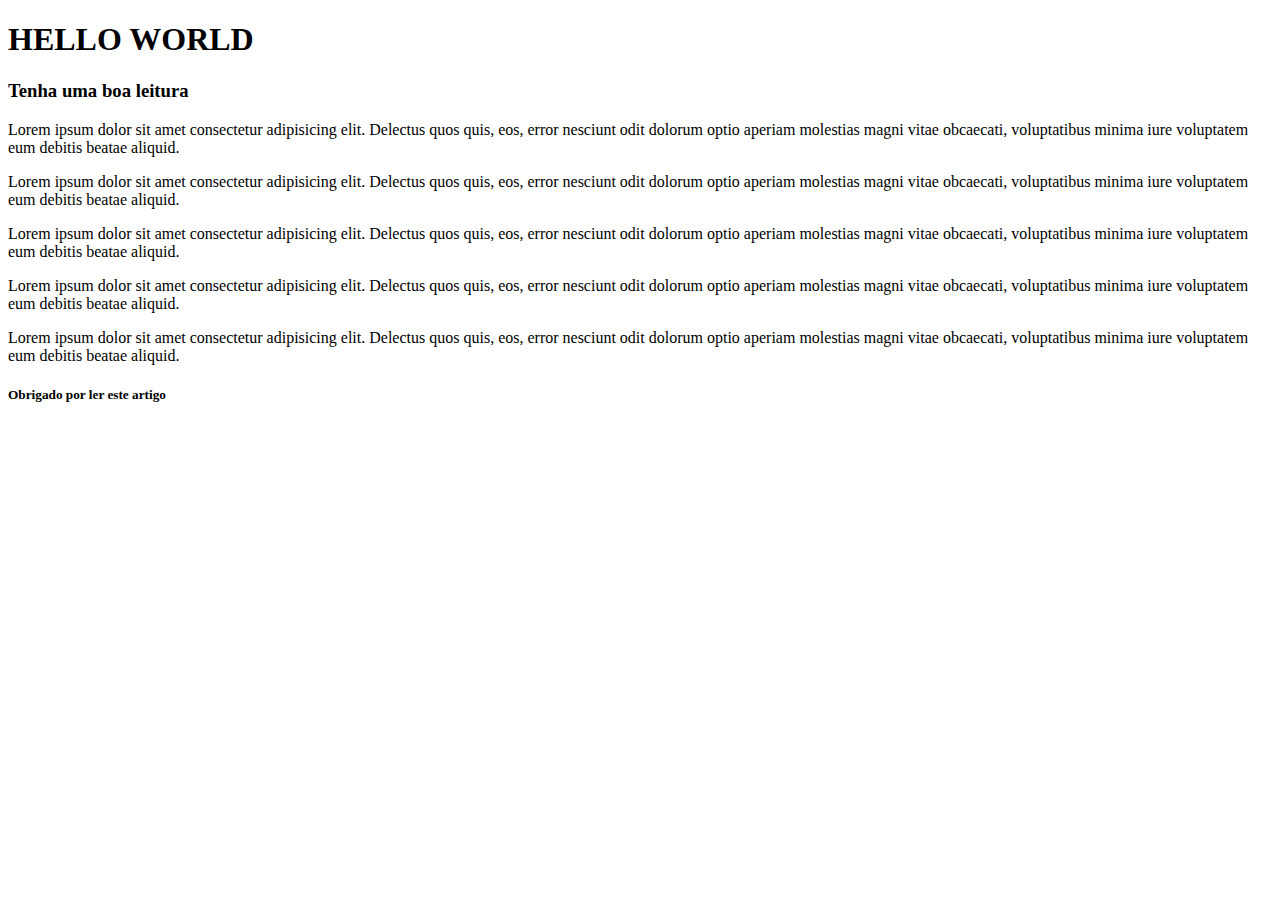
<file: 1 - HTML/Aula 3/index.html>
<!DOCTYPE html>
<html>
  <head>
    <title>Aula - Indentação</title>
  </head>
  <body>
    <section>
      <header>
        <h1>HELLO WORLD</h1>
        <h3>Tenha uma boa leitura</h3>
      </header>
      <article>
          <p>
            Lorem ipsum dolor sit amet consectetur adipisicing elit. Delectus quos quis, eos, error nesciunt odit dolorum optio aperiam molestias magni vitae obcaecati, voluptatibus minima iure voluptatem eum debitis beatae aliquid.</p>
          <p>
            Lorem ipsum dolor sit amet consectetur adipisicing elit. Delectus quos quis, eos, error nesciunt odit dolorum optio aperiam molestias magni vitae obcaecati, voluptatibus minima iure voluptatem eum debitis beatae aliquid.</p>
          <p>
            Lorem ipsum dolor sit amet consectetur adipisicing elit. Delectus quos quis, eos, error nesciunt odit dolorum optio aperiam molestias magni vitae obcaecati, voluptatibus minima iure voluptatem eum debitis beatae aliquid.</p>
          <p>
            Lorem ipsum dolor sit amet consectetur adipisicing elit. Delectus quos quis, eos, error nesciunt odit dolorum optio aperiam molestias magni vitae obcaecati, voluptatibus minima iure voluptatem eum debitis beatae aliquid.</p>
          <p>
            Lorem ipsum dolor sit amet consectetur adipisicing elit. Delectus quos quis, eos, error nesciunt odit dolorum optio aperiam molestias magni vitae obcaecati, voluptatibus minima iure voluptatem eum debitis beatae aliquid.</p>
        </article>
        <footer>
          <h5>Obrigado por ler este artigo</h5>
        </footer>
    </section>  
  </body>
</html>
</file>
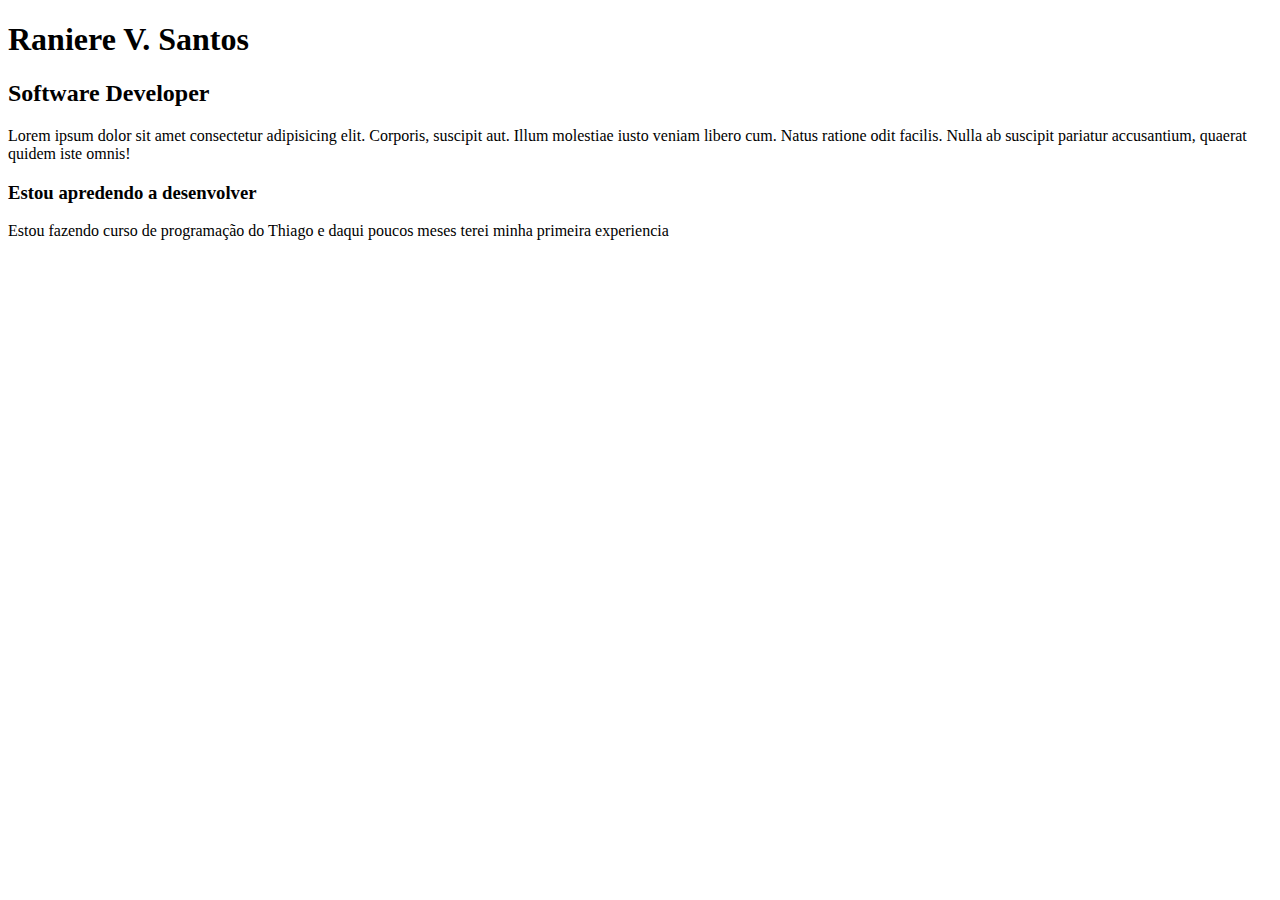
<file: 1 - HTML/Aula 4/index.html>
<!DOCTYPE html>
<html lang="pt">
<head>
    <meta charset="UTF-8">
    <meta http-equiv="X-UA-Compatible" content="IE=edge">
    <meta name="viewport" content="width=device-width, initial-scale=1.0">
    <title>Raniere V. Santos</title>
</head>
<body>
 <h1>Raniere V. Santos</h1>   
 <h2>Software Developer</h2>

 <p>
    Lorem ipsum dolor sit amet consectetur adipisicing elit. Corporis, suscipit aut. Illum molestiae iusto veniam libero cum. Natus ratione odit facilis. Nulla ab suscipit pariatur accusantium, quaerat quidem iste omnis!
 </p>

 <h3>Estou apredendo a desenvolver</h3>
 <p>
    Estou fazendo curso de programação do Thiago e daqui poucos meses terei minha primeira experiencia 
 </p>
 
</body>
</html>
</file>
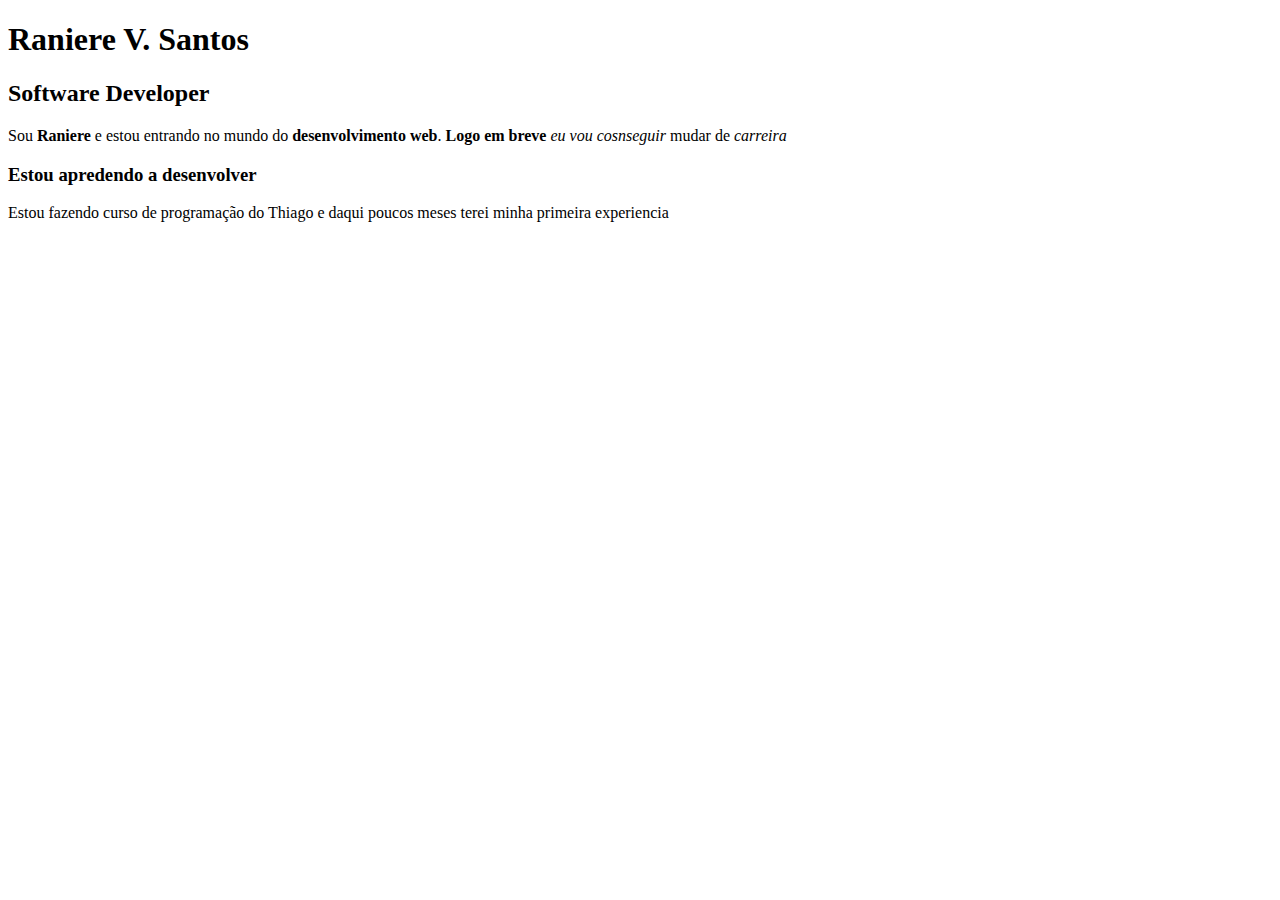
<file: 1 - HTML/Aula 5/index.html>
<!DOCTYPE html>
<html lang="pt">
<head>
    <meta charset="UTF-8">
    <meta http-equiv="X-UA-Compatible" content="IE=edge">
    <meta name="viewport" content="width=device-width, initial-scale=1.0">
    <title>Raniere V. Santos</title>
</head>
<body>
 <h1>Raniere V. Santos</h1>   
 <h2>Software Developer</h2>
 <p>
    Sou <strong>Raniere</strong> e estou entrando no mundo do <strong>desenvolvimento web</strong>. <b>Logo em breve</b> <em>eu vou cosnseguir</em> mudar de <i>carreira</i>
 </p>

 <h3>Estou apredendo a desenvolver</h3>
 <p>
    Estou fazendo curso de programação do Thiago e daqui poucos meses terei minha primeira experiencia 
 </p>
 
</body>
</html>
</file>
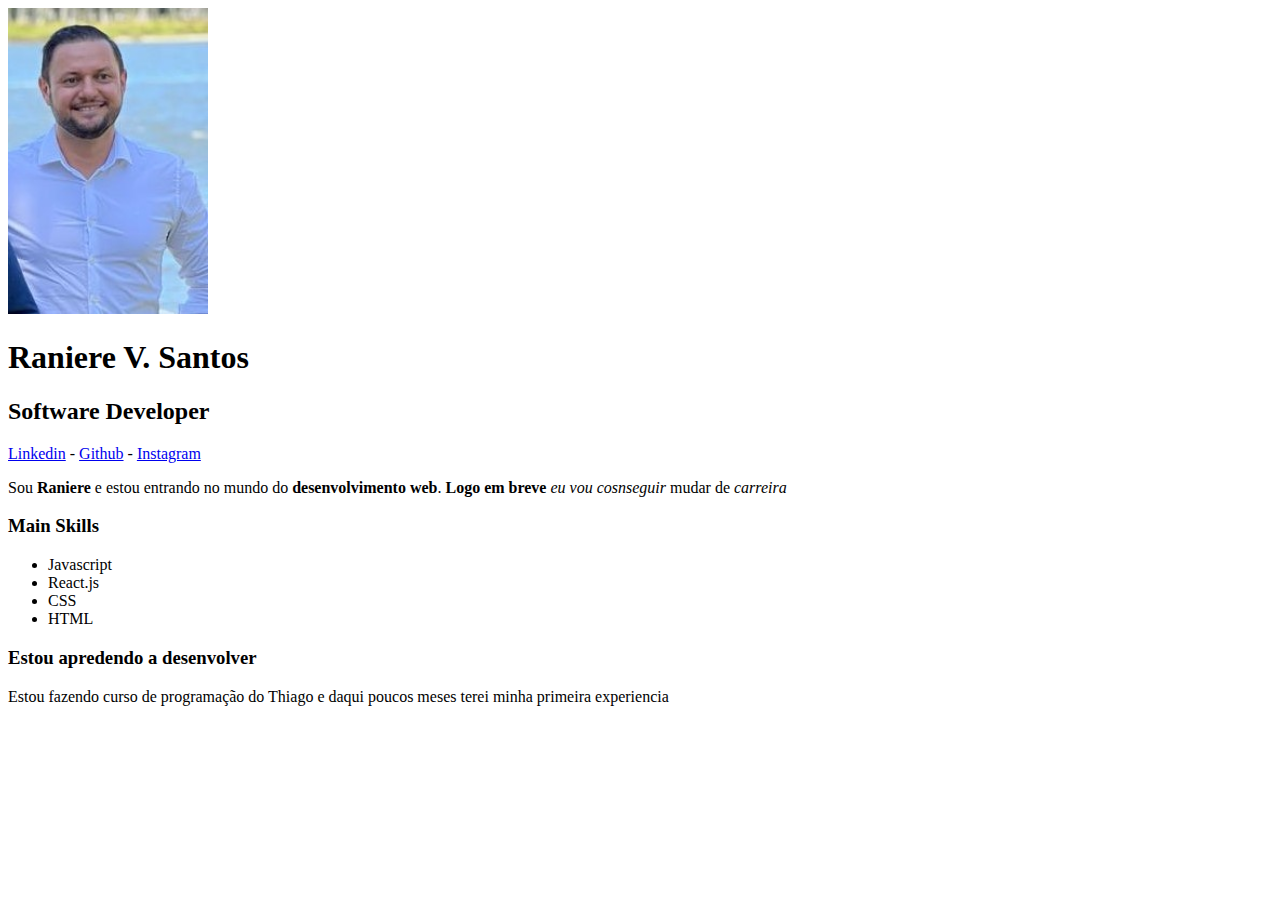
<file: 1 - HTML/Aula 6/index.html>
<!DOCTYPE html>
<html lang="pt">
<head>
   <meta charset="UTF-8">
   <meta name="viewport" content="width=device-width, initial-scale=1.0">
   <title>Raniere V. Santos</title>
</head>
<body>
   
   <img src="Ranierefoto.jpg" width="200" alt="Foto: Raniere V. Santos">

   <h1>Raniere V. Santos</h1>   
   <h2>Software Developer</h2>

 <a href="http://www.linkedin.com" target="_blank">Linkedin</a>
 -
 <a href="http://www.github.com" target="_blank">Github</a>
 -
 <a href="http://www.instagram.com" target="_blank">Instagram</a>

 <p>

    Sou <strong>Raniere</strong> e estou entrando no mundo do <strong>desenvolvimento web</strong>. <b>Logo em breve</b> <em>eu vou cosnseguir</em> mudar de <i>carreira</i>
 </p>
 <h3>Main Skills</h3>
 <ul>
   <li>Javascript</li>
   <li>React.js</li>
   <li>CSS</li>
   <li>HTML</li>
 </ul>

 <h3>Estou apredendo a desenvolver</h3>
 <p>
    Estou fazendo curso de programação do Thiago e daqui poucos meses terei minha primeira experiencia 
 </p>
 
</body>
</html>
</file>
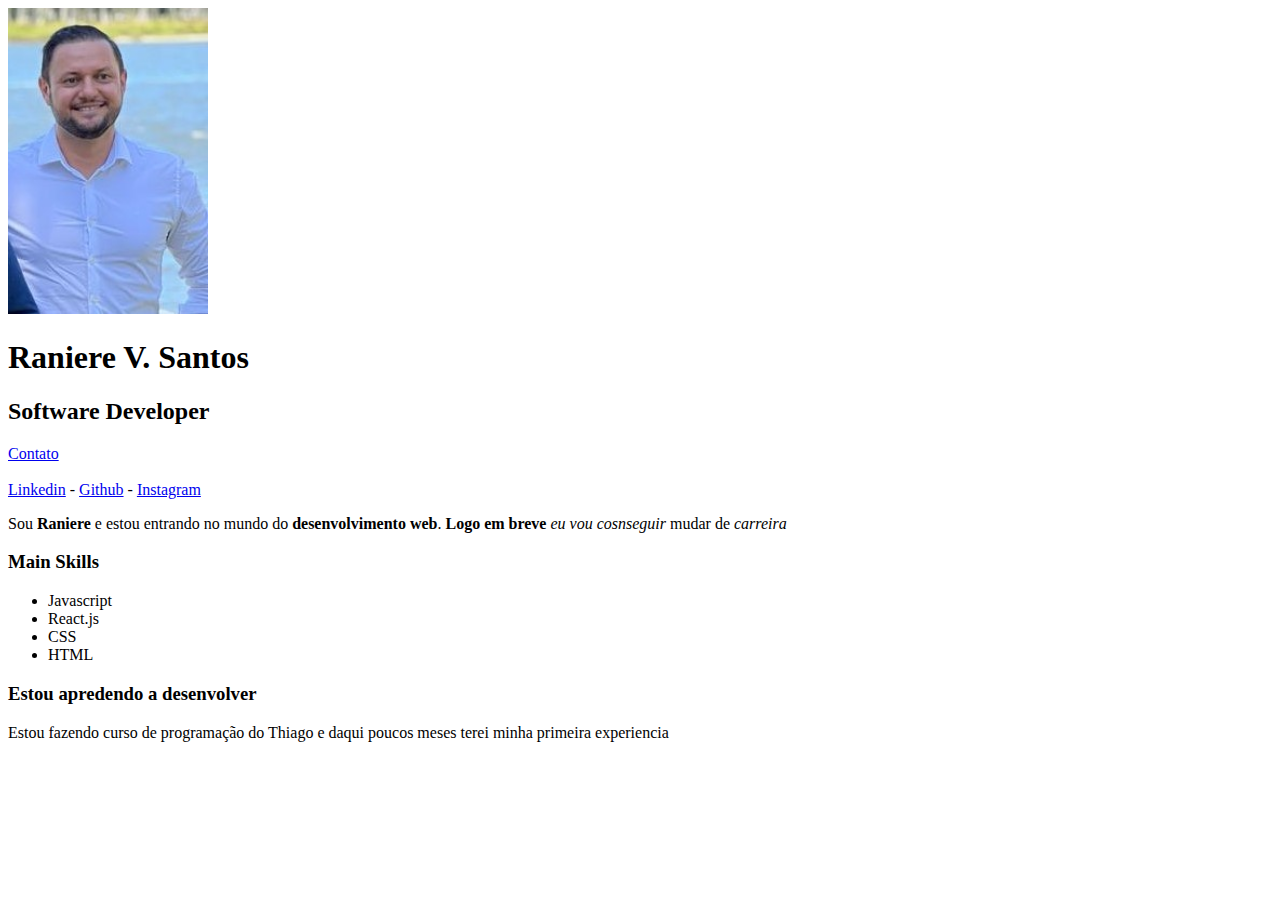
<file: 1 - HTML/Aula 7/index.html>
<!DOCTYPE html>
<html lang="pt">
<head>
   <meta charset="UTF-8">
   <meta name="viewport" content="width=device-width, initial-scale=1.0">
   <title>Raniere V. Santos</title>
</head>
<body>
   
   <img src="Ranierefoto.jpg" width="200" alt="Foto: Raniere V. Santos">

   <h1>Raniere V. Santos</h1>   
   <h2>Software Developer</h2>

   <a href="contato.html">Contato</a>

   <br><br>

 <a href="http://www.linkedin.com" target="_blank">Linkedin</a>
 -
 <a href="http://www.github.com" target="_blank">Github</a>
 -
 <a href="http://www.instagram.com" target="_blank">Instagram</a>

 <p>

    Sou <strong>Raniere</strong> e estou entrando no mundo do <strong>desenvolvimento web</strong>. <b>Logo em breve</b> <em>eu vou cosnseguir</em> mudar de <i>carreira</i>
 </p>
 <h3>Main Skills</h3>
 <ul>
   <li>Javascript</li>
   <li>React.js</li>
   <li>CSS</li>
   <li>HTML</li>
 </ul>

 <h3>Estou apredendo a desenvolver</h3>
 <p>
    Estou fazendo curso de programação do Thiago e daqui poucos meses terei minha primeira experiencia 
 </p>
 
</body>
</html>
</file>
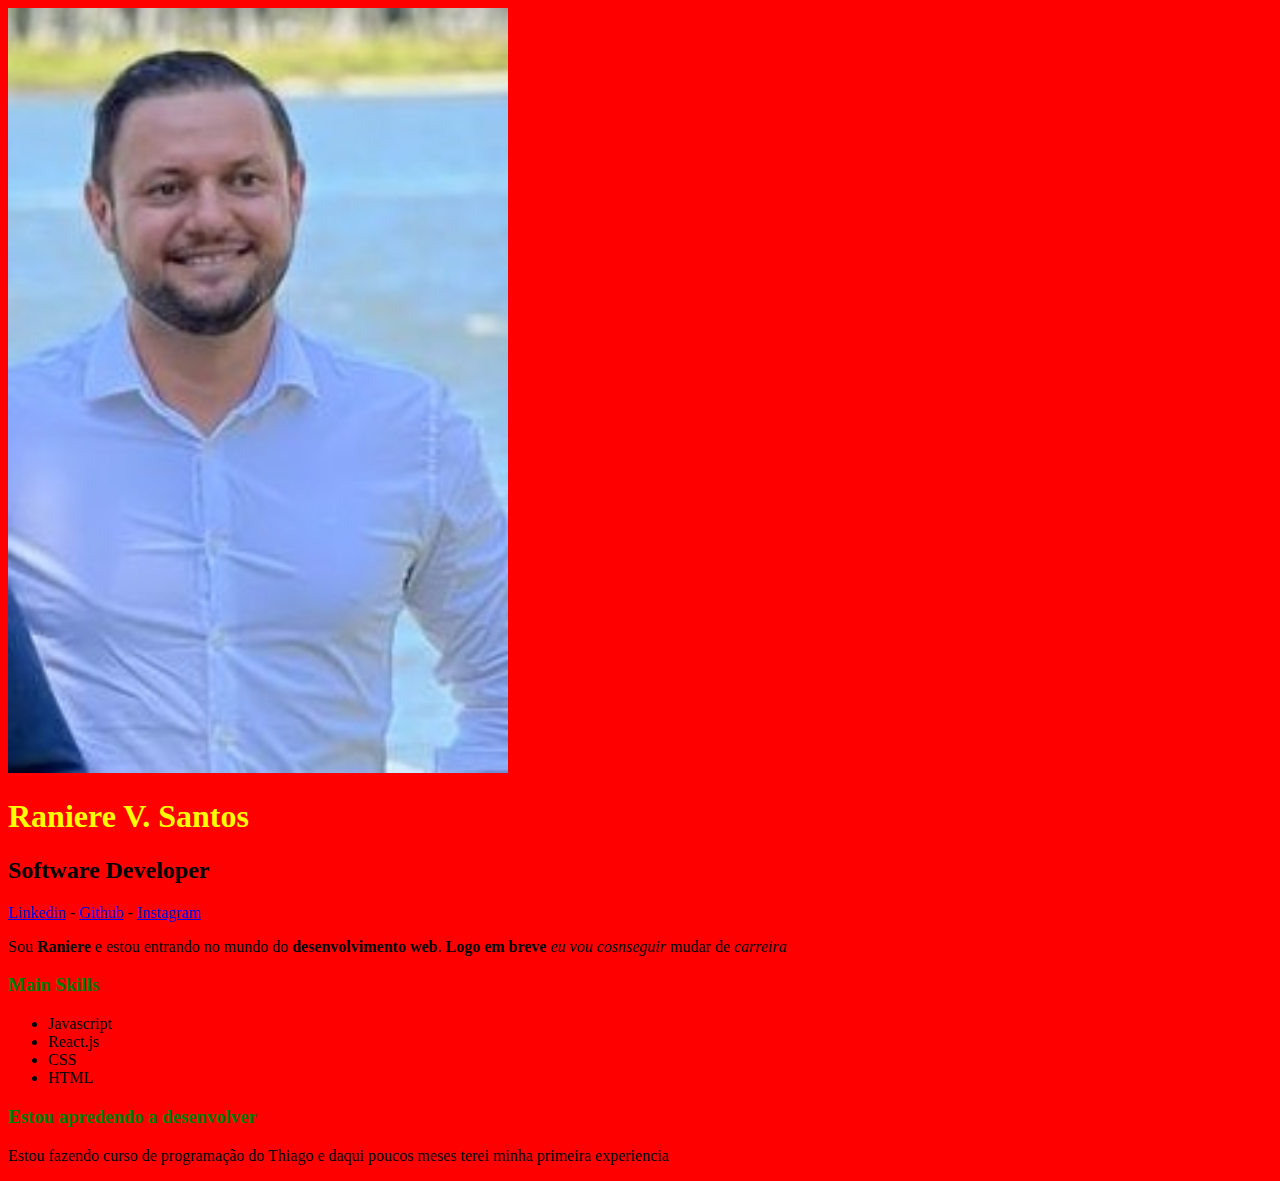
<file: 2 - CSS/Aula 1/index.html>
<!DOCTYPE html>
<html lang="pt">
<head>
   <meta charset="UTF-8">
   <meta name="viewport" content="width=device-width, initial-scale=1.0">
   <title>Raniere V. Santos</title>

   <link rel="stylesheet" href="style.css"
</head>
<body>
   
   <img src="Ranierefoto.jpg" alt="Foto: Raniere V. Santos" class="foto-principal"> 

   <h1 id="titulo-principal">Raniere V. Santos</h1>   
   <h2>Software Developer</h2>

 <a href="http://www.linkedin.com" target="_blank">Linkedin</a>
 -
 <a href="http://www.github.com" target="_blank">Github</a>
 -
 <a href="http://www.instagram.com" target="_blank">Instagram</a>

 <p>

    Sou <strong>Raniere</strong> e estou entrando no mundo do <strong>desenvolvimento web</strong>. <b>Logo em breve</b> <em>eu vou cosnseguir</em> mudar de <i>carreira</i>
 </p>
 <h3>Main Skills</h3>
 <ul>
   <li>Javascript</li>
   <li>React.js</li>
   <li>CSS</li>
   <li>HTML</li>
 </ul>

 <h3>Estou apredendo a desenvolver</h3>
 <p>
    Estou fazendo curso de programação do Thiago e daqui poucos meses terei minha primeira experiencia 
 </p>
 
</body>
</html>
</file>
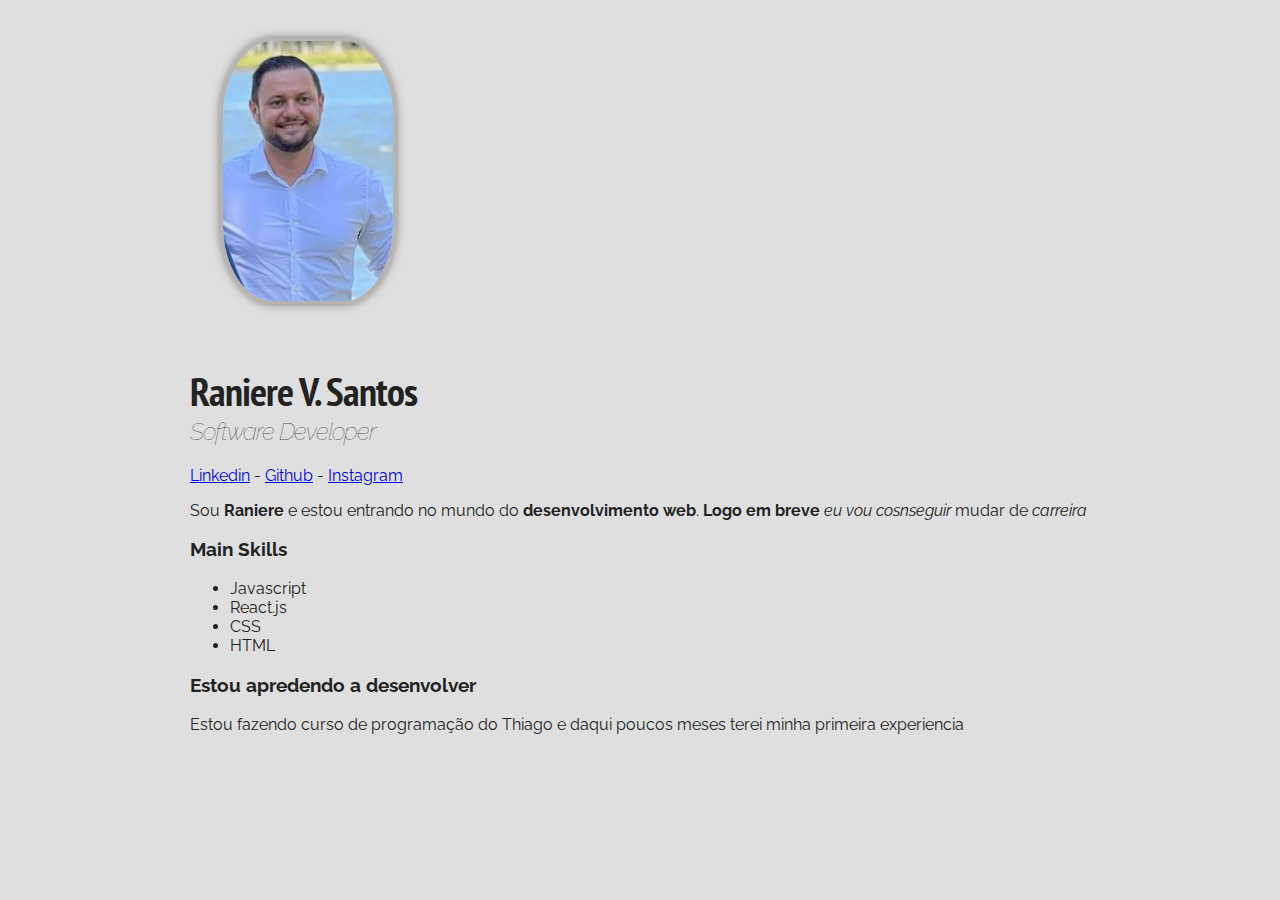
<file: 2 - CSS/Aula 10/index.html>
<!DOCTYPE html>
<html lang="pt">
<head>
   <meta charset="UTF-8">
   <meta name="viewport" content="width=device-width, initial-scale=1.0">
   <title>Raniere V. Santos</title>

   <link href="https://fonts.googleapis.com/css2?family=PT+Sans+Narrow:wght@700&family=Raleway:wght@400;500&display=swap" rel="stylesheet">
   <link rel="stylesheet" href="style.css">
</head>
<body>
   
<div class="container">
   <img src="Ranierefoto.jpg" alt="Foto: Raniere V. Santos" class="foto-principal"> 

   <h1>Raniere V. Santos</h1>   
   <h2>Software Developer</h2>

   <a href="http://www.linkedin.com" target="_blank">Linkedin</a>
   -
   <a href="http://www.github.com" target="_blank">Github</a>
   -
   <a href="http://www.instagram.com" target="_blank">Instagram</a>

   <p>
      Sou <strong>Raniere</strong> e estou entrando no mundo do <strong>desenvolvimento web</strong>. <b>Logo em breve</b> <em>eu vou cosnseguir</em> mudar de <i>carreira</i>
   </p>

   <h3>Main Skills</h3>
   <ul>
      <li>Javascript</li>
      <li>React.js</li>
      <li>CSS</li>
      <li>HTML</li>
   </ul>

   <h3>Estou apredendo a desenvolver</h3>
   <p>
      Estou fazendo curso de programação do Thiago e daqui poucos meses terei minha primeira experiencia 
   </p>
</div>

</body>
</html>
</file>
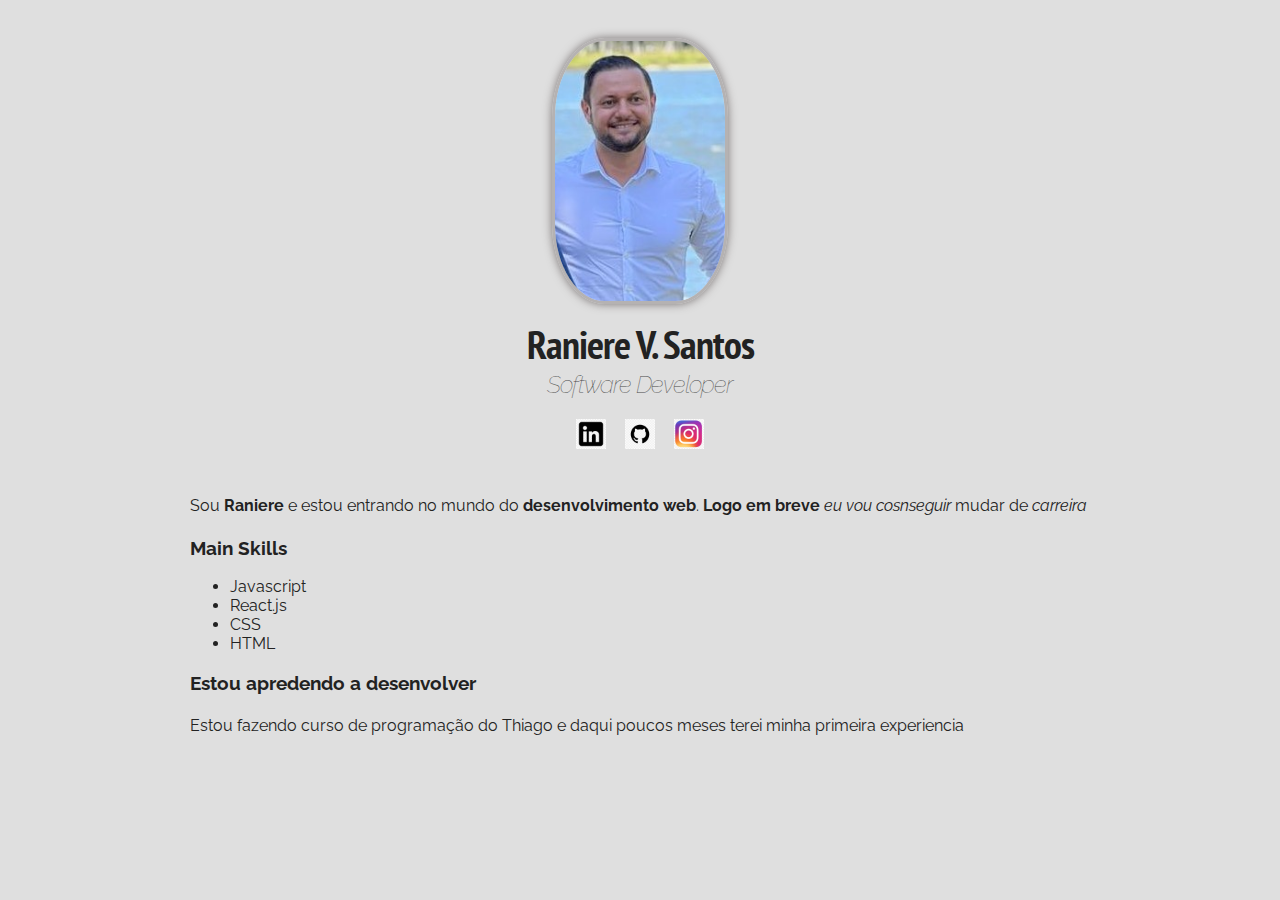
<file: 2 - CSS/Aula 11/index.html>
<!DOCTYPE html>
<html lang="pt">
<head>
   <meta charset="UTF-8">
   <meta name="viewport" content="width=device-width, initial-scale=1.0">
   <title>Raniere V. Santos</title>

   <link href="https://fonts.googleapis.com/css2?family=PT+Sans+Narrow:wght@700&family=Raleway:wght@400;500&display=swap" rel="stylesheet">
   <link rel="stylesheet" href="style.css">
</head>
<body>
   
<div class="container">
   <div class="profile">
      <img src="Ranierefoto.jpg" alt="Foto: Raniere V. Santos" class="foto-principal"> 

      <h1>Raniere V. Santos</h1>   
      <h2>Software Developer</h2>

      <a href="http://www.linkedin.com" target="_blank" class="social-links">
        <img src="Linkedin-Logo.png" alt="linkedin" class="social-icons">
      </a>
      <a href="http://www.github.com" target="_blank" class="social-links">
        <img src="GitHub-logo.png" alt="github" class="social-icons github">
      </a>
      <a href="http://www.instagram.com" target="_blank" class="social-links">
        <img src="logo instagram.png" alt="instagram" class="social-icons">
      </a>
   </div>

   <p>
      Sou <strong>Raniere</strong> e estou entrando no mundo do <strong>desenvolvimento web</strong>. <b>Logo em breve</b> <em>eu vou cosnseguir</em> mudar de <i>carreira</i>
   </p>

   <h3>Main Skills</h3>
   <ul>
      <li>Javascript</li>
      <li>React.js</li>
      <li>CSS</li>
      <li>HTML</li>
   </ul>

   <h3>Estou apredendo a desenvolver</h3>
   <p>
      Estou fazendo curso de programação do Thiago e daqui poucos meses terei minha primeira experiencia 
   </p>
</div>

</body>
</html>
</file>
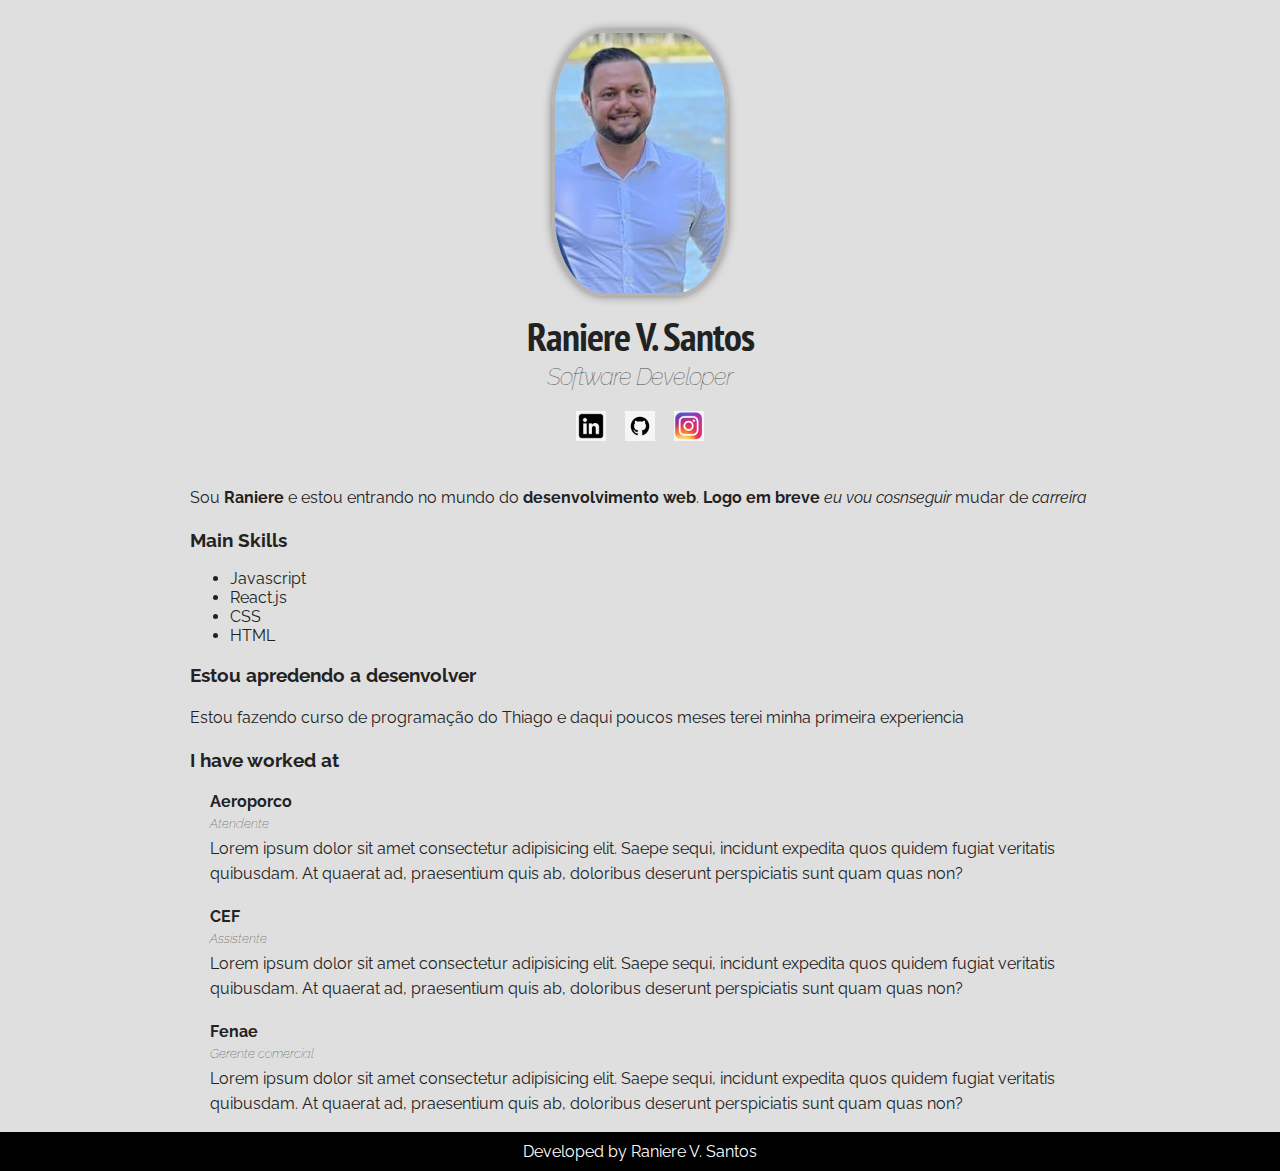
<file: 2 - CSS/Aula 12/index.html>
<!DOCTYPE html>
<html lang="pt">
<head>
   <meta charset="UTF-8">
   <meta name="viewport" content="width=device-width, initial-scale=1.0">
   <title>Raniere V. Santos</title>

   <link href="https://fonts.googleapis.com/css2?family=PT+Sans+Narrow:wght@700&family=Raleway:wght@400;500&display=swap" rel="stylesheet">
   <link rel="stylesheet" href="style.css">
</head>
<body>
   
<div class="container">
   <div class="profile">
      <img src="Ranierefoto.jpg" alt="Foto: Raniere V. Santos" class="foto-principal"> 

      <h1>Raniere V. Santos</h1>   
      <h2>Software Developer</h2>

      <a href="http://www.linkedin.com" target="_blank" class="social-links">
        <img src="Linkedin-Logo.png" alt="linkedin" class="social-icons">
      </a>
      <a href="http://www.github.com" target="_blank" class="social-links">
        <img src="GitHub-logo.png" alt="github" class="social-icons github">
      </a>
      <a href="http://www.instagram.com" target="_blank" class="social-links">
        <img src="logo instagram.png" alt="instagram" class="social-icons">
      </a>
   </div>

   <p>
      Sou <strong>Raniere</strong> e estou entrando no mundo do <strong>desenvolvimento web</strong>. <b>Logo em breve</b> <em>eu vou cosnseguir</em> mudar de <i>carreira</i>
   </p>

   <h3>Main Skills</h3>
   <ul>
      <li>Javascript</li>
      <li>React.js</li>
      <li>CSS</li>
      <li>HTML</li>
   </ul>

   <h3>Estou apredendo a desenvolver</h3>
   <p>
      Estou fazendo curso de programação do Thiago e daqui poucos meses terei minha primeira experiencia 
   </p>

   <h3>I have worked at</h3>
   <ul class="jobs-list">
      <li>
         <h4>Aeroporco</h4>
         <h5>Atendente</h5>
         <p>
            Lorem ipsum dolor sit amet consectetur adipisicing elit. Saepe sequi, incidunt expedita quos quidem fugiat veritatis quibusdam. At quaerat ad, praesentium quis ab, doloribus deserunt perspiciatis sunt quam quas non?
         </p>
      </li>
      <li>
         <h4>CEF</h4>
         <h5>Assistente</h5>
         <p>
            Lorem ipsum dolor sit amet consectetur adipisicing elit. Saepe sequi, incidunt expedita quos quidem fugiat veritatis quibusdam. At quaerat ad, praesentium quis ab, doloribus deserunt perspiciatis sunt quam quas non?
         </p>
      </li>
      <li>
         <h4>Fenae</h4>
         <h5>Gerente comercial</h5>
         <p>
            Lorem ipsum dolor sit amet consectetur adipisicing elit. Saepe sequi, incidunt expedita quos quidem fugiat veritatis quibusdam. At quaerat ad, praesentium quis ab, doloribus deserunt perspiciatis sunt quam quas non?
         </p>
      </li>
   </ul>
</div>

<div class="footer">
   Developed by Raniere V. Santos
</div>

</body>
</html>
</file>
<file: 2 - CSS/Aula 1/style.css>
body {
background: red;
}

h3 {
color: green
}

.foto-principal {
    width: 500px;
}

#titulo-principal {
    color: yellow;
}
</file>
<file: 2 - CSS/Aula 10/style.css>
body {
background: #dfdfdf;
font-family: 'Raleway', sans-serif;
color: rgb(34, 34, 34);
}

.container{
    width: 900px;
    margin: 0 auto;
}

.foto-principal {
width: 170px;
border: 3px solid #b5b2b2; /* shorthand */
border-radius: 30%;
margin: 30px;
box-shadow: 0px 0px 10px #7a7474;
}

h1 {
    margin-bottom: 0;
    letter-spacing: -1px;
    font-family: 'PT Sans Narrow', sans-serif;
    font-size: 40px;
}

h2 {
    margin-top: 0;
    font-style: italic;
    color: rgb(73 73 73);
    font-weight: 100;
    letter-spacing: -1px;
}
</file>
<file: 2 - CSS/Aula 11/style.css>
body {
background: #dfdfdf;
font-family: 'Raleway', sans-serif;
color: rgb(34, 34, 34);
}

.container {
    width: 900px;
    margin: 0 auto;
}

.profile {
    text-align: center;
    margin-bottom: 40px;

}

.foto-principal {
width: 170px;
border: 3px solid #b5b2b2; /* shorthand */
border-radius: 30%;
margin: 30px 30px 0 30px;
box-shadow: 0px 0px 10px #7a7474;
}

h1 {
    margin-top: 10px;
    margin-bottom: 0;
    letter-spacing: -1px;
    font-family: 'PT Sans Narrow', sans-serif;
    font-size: 40px;
}

h2 {
    margin-top: 0;
    font-style: italic;
    color: rgb(73 73 73);
    font-weight: 100;
    letter-spacing: -1px;
}

p {
    line-height: 25px;
}

.social-links {
    text-decoration: none;
}

.social-icons {
    width: 30px;
    }

    .github {
        margin: 0 15px 0 15px;
    }
</file>
<file: 2 - CSS/Aula 12/style.css>
body {
background: #dfdfdf;
font-family: 'Raleway', sans-serif;
color: rgb(34, 34, 34);
margin: 0;
}

.container {
    width: 900px;
    margin: 0 auto;
}

.profile {
    text-align: center;
    margin-bottom: 40px;

}

.foto-principal {
width: 170px;
border: 3px solid #b5b2b2; /* shorthand */
border-radius: 30%;
margin: 30px 30px 0 30px;
box-shadow: 0px 0px 10px #7a7474;
}

h1 {
    margin-top: 10px;
    margin-bottom: 0;
    letter-spacing: -1px;
    font-family: 'PT Sans Narrow', sans-serif;
    font-size: 40px;
}

h2 {
    margin-top: 0;
    font-style: italic;
    color: rgb(73 73 73);
    font-weight: 100;
    letter-spacing: -1px;
}

h4 {
    margin-bottom: 5px;
}

h5{
    margin-top: 0;
    margin-bottom: 5px;
    font-weight: 100;
    font-style: italic;
}

p {
    line-height: 25px;
    margin-top: 0;
}

.social-links {
    text-decoration: none;
}

.social-icons {
    width: 30px;
    }

    .github {
        margin: 0 15px 0 15px;
    }

    .jobs-list {
        list-style: none;
        padding-left: 20px;
    }

    .footer {
        margin-top: 40;
        background-color: black;
        color: white;
        text-align: center;
        padding: 10px
    }
</file>
